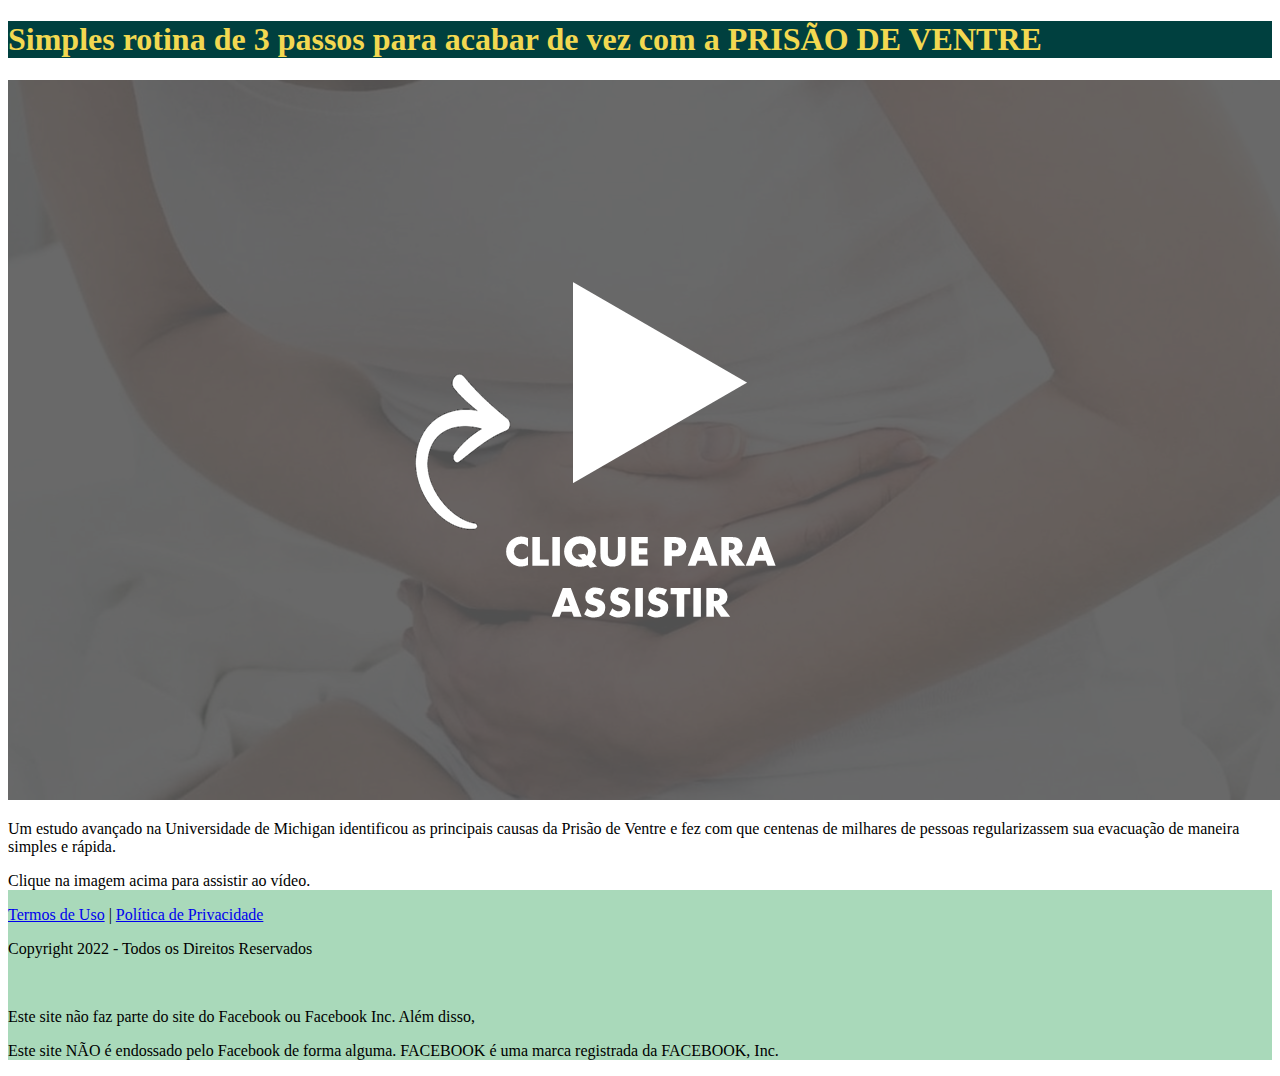
<file: presell1/index.html>
<!DOCTYPE html>
<html lang="pt-br">
  <head>
    <meta charset="utf-8">
    <meta name="viewport" content="width=device-width, initial-scale=1, shrink-to-fit=no">
    <link rel="stylesheet" href="https://stackpath.bootstrapcdn.com/bootstrap/4.1.3/css/bootstrap.min.css" integrity="sha384-MCw98/SFnGE8fJT3GXwEOngsV7Zt27NXFoaoApmYm81iuXoPkFOJwJ8ERdknLPMO" crossorigin="anonymous">
    <title>Simples rotina de 3 passos para acabar de vez com a <b>PRISÃO DE VENTRE</b></title>
    <style type="text/css">
      header {
        background-color: #00403F;
      }
      header h1 {
        color: #F2D851;
      }
      .areaverde {
        background-color: #A9D9BA;
      }
      .areabranca {
        background-color: white;
      }
    </style>
  </head>
  <body>
    
    <header class="py-5">
      <div class="container">
        <div class="row justify-content-center">
          <div class="col-lg-10 text-center">
            <h1>Simples rotina de 3 passos para acabar de vez com a <b>PRISÃO DE VENTRE</b></h1>
          </div>
        </div>
      </div>
    </header>

    <section class="areaverde">
      <div class="container mb-5">
        <div class="row justify-content-center">
          <div class="col text-center areabranca">
            <!-- TROQUE SEU LINK ONDE ESTÁ O DO PROTOCOLOZEROBARRIGA.COM, MANTENDO AS ASPAS -->
            <a href="https://ventrelivre.site/"><img class="img-fluid p-5" src="play.png"></a>
            <p class="lead px-5 mb-5 font-weight-bold">Um estudo avançado na Universidade de Michigan identificou as principais causas da Prisão de Ventre e fez com que centenas de milhares de pessoas regularizassem sua evacuação de maneira simples e rápida. </p>

            <p class="lead px-5 mb-5 font-weight-bold">Clique na imagem acima para assistir ao vídeo.</p>
          </div>
        </div>
      </div>
      <div class="container py-5">
        <div class="row justify-content-center">
          <div class="col text-center">
            <a href="https://ventrelivre.site/termos" class="text-dark font-weight-bold">Termos de Uso</a> | <a href="https://ventrelivre.site/privacidade" class="text-dark font-weight-bold">Política de Privacidade</a>
            <p class="font-weight-bold">Copyright 2022 - Todos os Direitos Reservados</p>
            <br>
            <p>Este site não faz parte do site do Facebook ou Facebook Inc. Além disso,</p>
            <p>Este site NÃO é endossado pelo Facebook de forma alguma. FACEBOOK é uma marca registrada da FACEBOOK, Inc.</p>
          </div>
        </div>
      </div>
    </section>

    <script src="https://code.jquery.com/jquery-3.3.1.slim.min.js" integrity="sha384-q8i/X+965DzO0rT7abK41JStQIAqVgRVzpbzo5smXKp4YfRvH+8abtTE1Pi6jizo" crossorigin="anonymous"></script>
    <script src="https://cdnjs.cloudflare.com/ajax/libs/popper.js/1.14.3/umd/popper.min.js" integrity="sha384-ZMP7rVo3mIykV+2+9J3UJ46jBk0WLaUAdn689aCwoqbBJiSnjAK/l8WvCWPIPm49" crossorigin="anonymous"></script>
    <script src="https://stackpath.bootstrapcdn.com/bootstrap/4.1.3/js/bootstrap.min.js" integrity="sha384-ChfqqxuZUCnJSK3+MXmPNIyE6ZbWh2IMqE241rYiqJxyMiZ6OW/JmZQ5stwEULTy" crossorigin="anonymous"></script>
  </body>
</html>
</file>
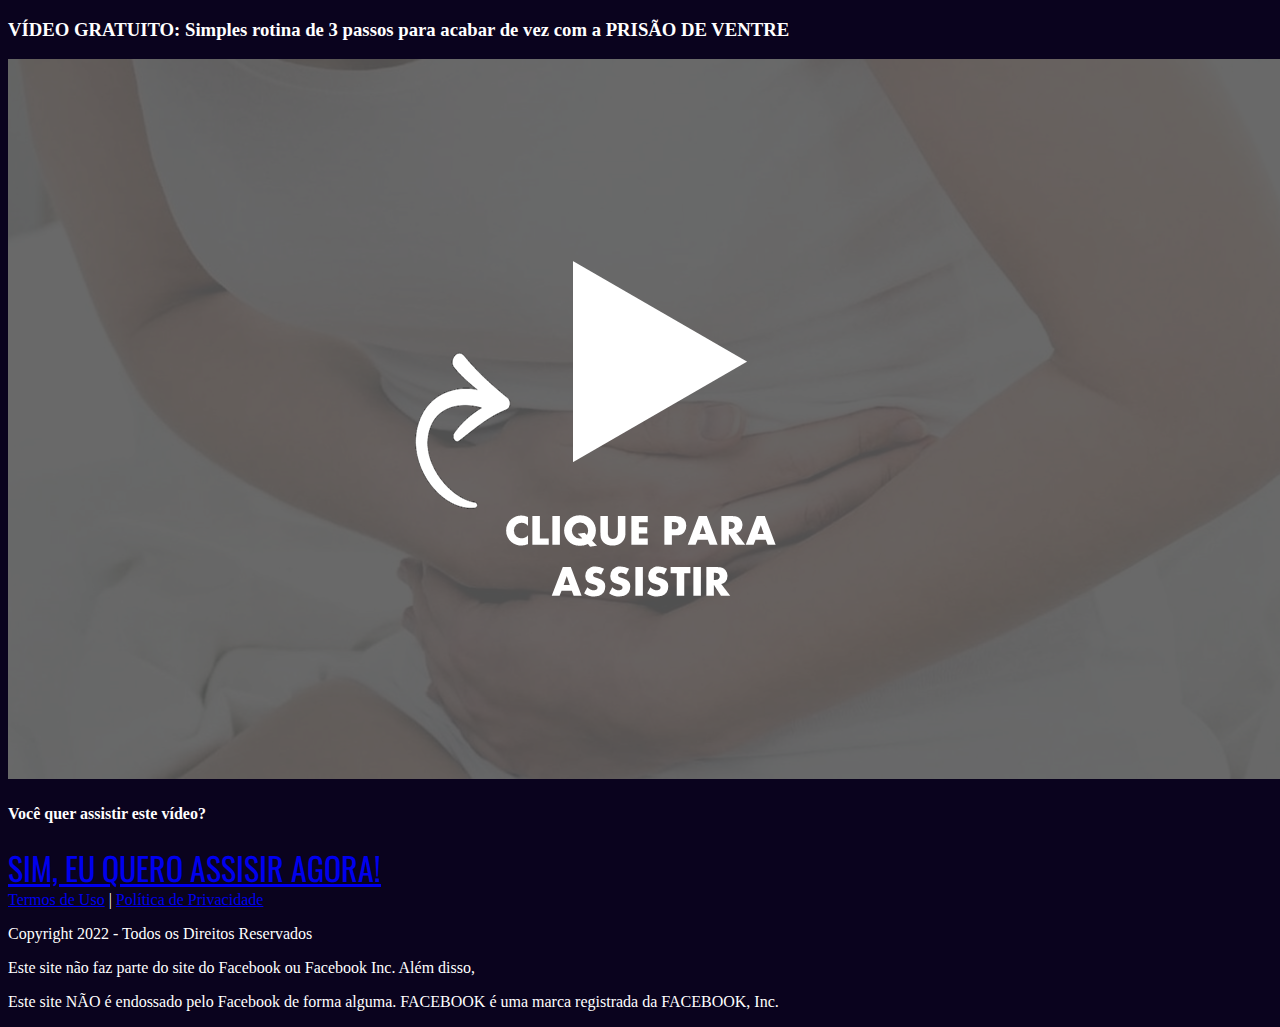
<file: presell2/index.html>
<!DOCTYPE html>
<html lang="pt-br">
  <head>
    <meta charset="utf-8">
    <meta name="viewport" content="width=device-width, initial-scale=1, shrink-to-fit=no">
    <link rel="stylesheet" href="https://stackpath.bootstrapcdn.com/bootstrap/4.1.3/css/bootstrap.min.css" integrity="sha384-MCw98/SFnGE8fJT3GXwEOngsV7Zt27NXFoaoApmYm81iuXoPkFOJwJ8ERdknLPMO" crossorigin="anonymous">
    <link href="https://fonts.googleapis.com/css2?family=Oswald:wght@200;300;400;500;600;700&display=swap" rel="stylesheet">
    <style type="text/css">
      body {
        background-color: #0A031E;
        color: white;
      }
      .btn {
        font-size: 200%;
        font-family: 'Oswald', sans-serif;
        white-space: normal;
      }
    </style>
  </head>
  <body>
    
    <div class="container py-5">
      <div class="row justify-content-center text-center">
        <div class="col-lg-10">
          <h3 class="mb-5 font-weight-bold">VÍDEO GRATUITO: Simples rotina de 3 passos para acabar de vez com a <b>PRISÃO DE VENTRE</b></h3>
          <!-- TROQUE SEU LINK ONDE ESTÁ O DO PROTOCOLOZEROBARRIGA.COM, MANTENDO AS ASPAS -->
          <a href="https://ventrelivre.site/"><img class="img-fluid" src="play.png"></a>
          <h4 class="my-5">Você quer assistir este vídeo?</h4>
          <!-- TROQUE SEU LINK ONDE ESTÁ O DO PROTOCOLOZEROBARRIGA.COM, MANTENDO AS ASPAS (AQUI TAMBÉM) -->
          <a class="btn btn-success btn-lg p-4" href="https://ventrelivre.site/">SIM, EU QUERO ASSISIR AGORA!</a>

        </div>
      </div>

      <div class="row justify-content-center mt-5">
          <div class="col text-center">
            <a href="https://ventrelivre.site/termos" class="text-white font-weight-bold">Termos de Uso</a> | <a href="https://ventrelivre.site/privacidade" class="text-white font-weight-bold">Política de Privacidade</a>
            <p class="font-weight-bold">Copyright 2022 - Todos os Direitos Reservados</p>
            <p>Este site não faz parte do site do Facebook ou Facebook Inc. Além disso,</p>
            <p>Este site NÃO é endossado pelo Facebook de forma alguma. FACEBOOK é uma marca registrada da FACEBOOK, Inc.</p>
          </div>
        </div>
    </div>

    <script src="https://code.jquery.com/jquery-3.3.1.slim.min.js" integrity="sha384-q8i/X+965DzO0rT7abK41JStQIAqVgRVzpbzo5smXKp4YfRvH+8abtTE1Pi6jizo" crossorigin="anonymous"></script>
    <script src="https://cdnjs.cloudflare.com/ajax/libs/popper.js/1.14.3/umd/popper.min.js" integrity="sha384-ZMP7rVo3mIykV+2+9J3UJ46jBk0WLaUAdn689aCwoqbBJiSnjAK/l8WvCWPIPm49" crossorigin="anonymous"></script>
    <script src="https://stackpath.bootstrapcdn.com/bootstrap/4.1.3/js/bootstrap.min.js" integrity="sha384-ChfqqxuZUCnJSK3+MXmPNIyE6ZbWh2IMqE241rYiqJxyMiZ6OW/JmZQ5stwEULTy" crossorigin="anonymous"></script>
  </body>
</html>
</file>
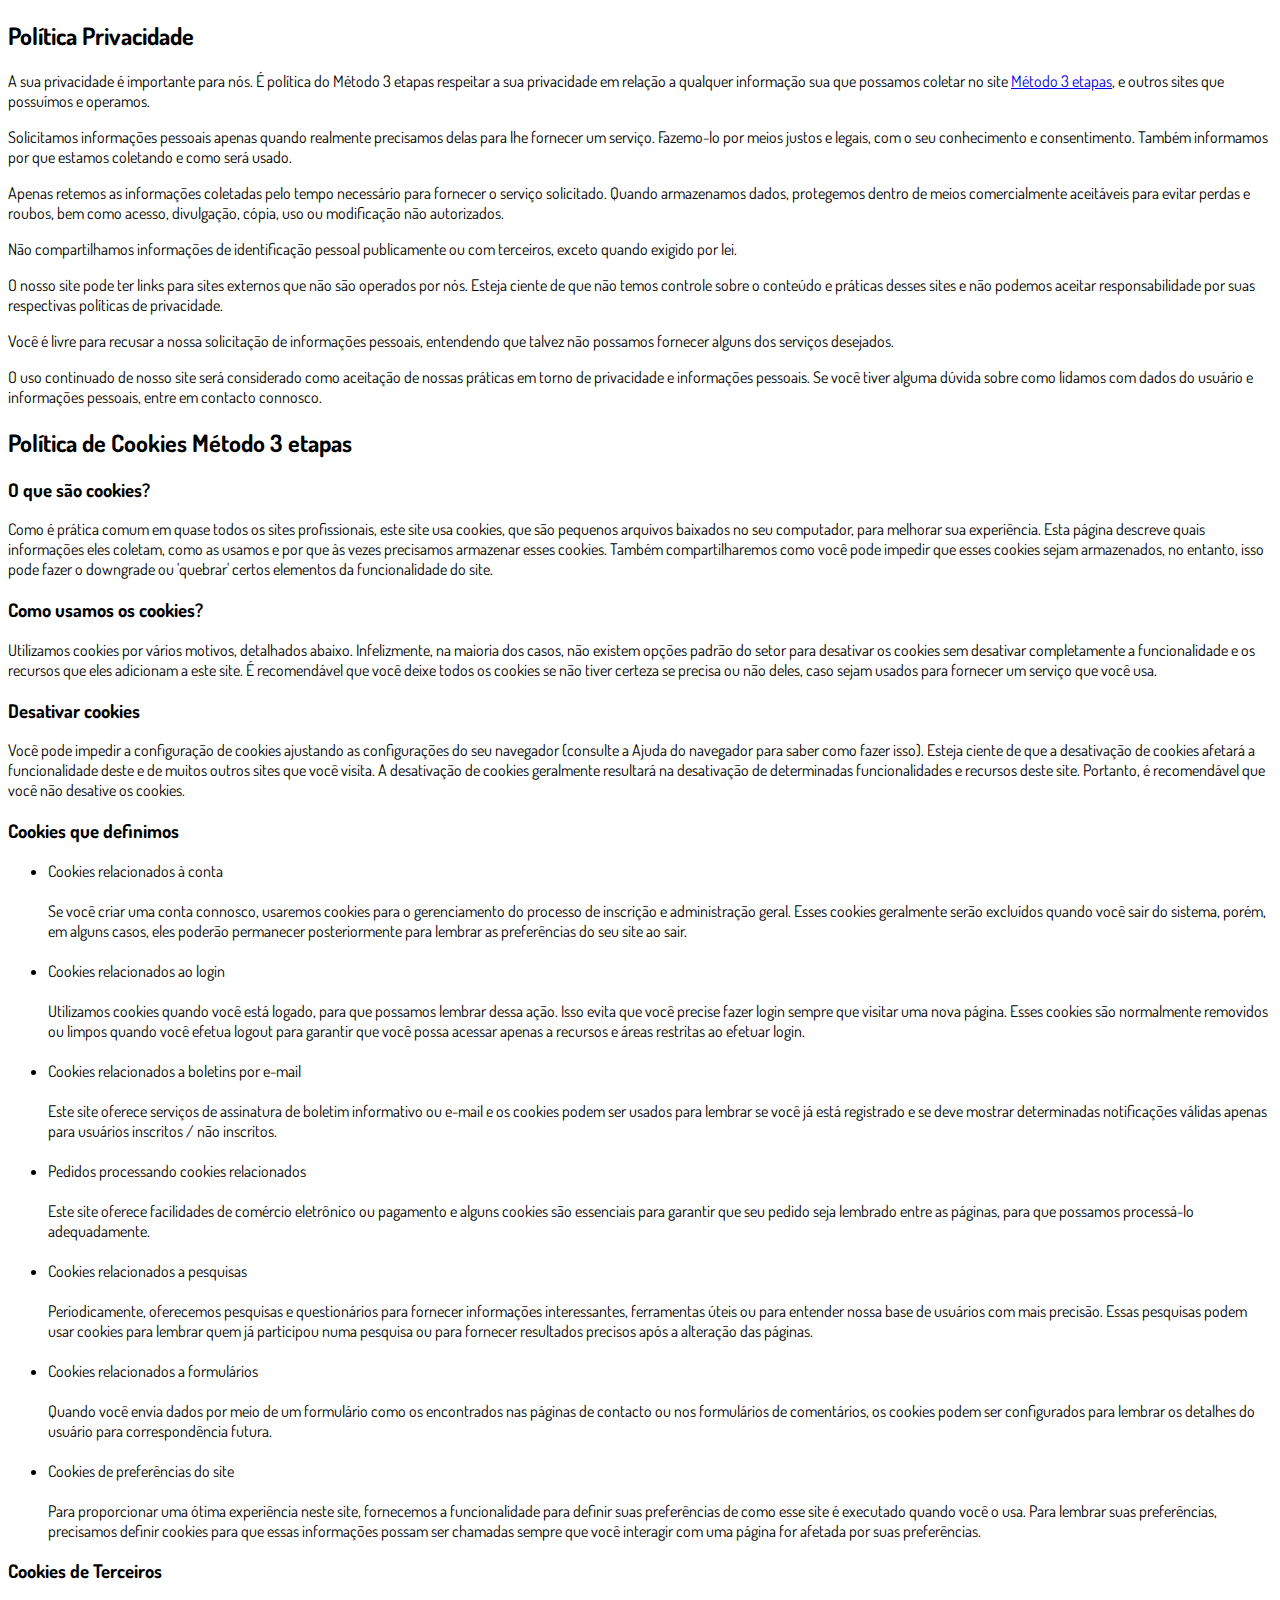
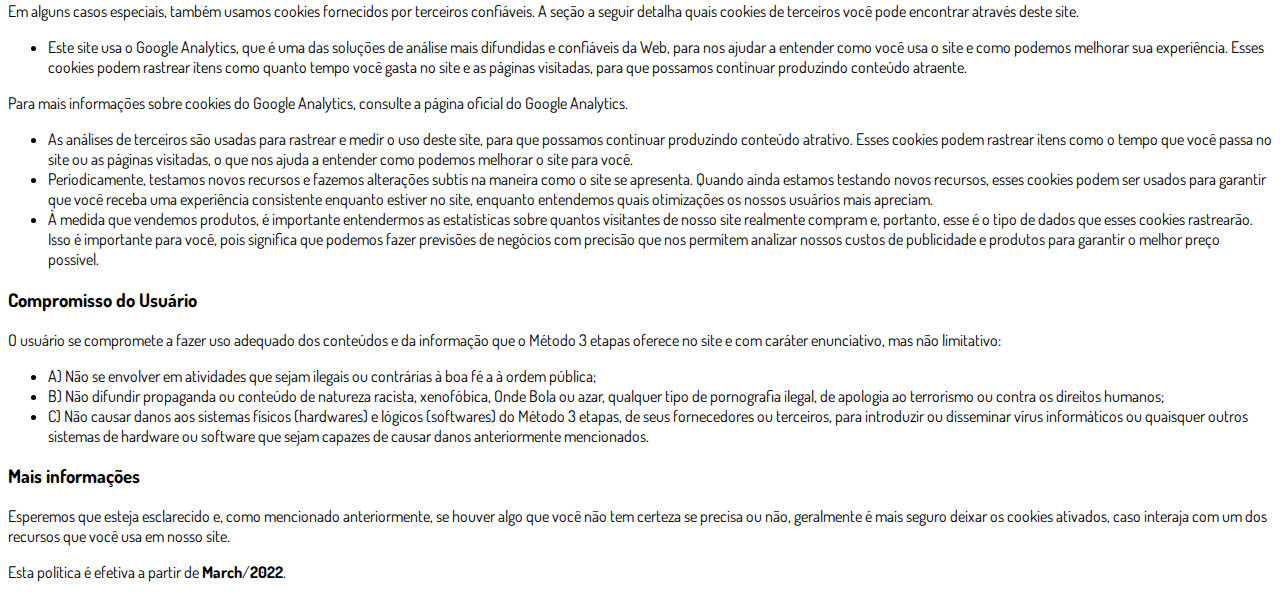
<file: privacidade/index.html>
<!DOCTYPE html>
<html lang="pt-br">
  <head>
    <meta charset="utf-8">
    <meta name="viewport" content="width=device-width, initial-scale=1, shrink-to-fit=no">

    <link rel="stylesheet" href="https://stackpath.bootstrapcdn.com/bootstrap/4.1.3/css/bootstrap.min.css" integrity="sha384-MCw98/SFnGE8fJT3GXwEOngsV7Zt27NXFoaoApmYm81iuXoPkFOJwJ8ERdknLPMO" crossorigin="anonymous">

    <link rel="preconnect" href="https://fonts.googleapis.com">
    <link rel="preconnect" href="https://fonts.gstatic.com" crossorigin>
    <link href="https://fonts.googleapis.com/css2?family=Dosis:wght@200;300;400;500;600;700;800&display=swap" rel="stylesheet">
    
    <!-- Ícone da Página -->
    <link rel="shortcut icon" type="image/jpg" href="./assets/img/favicon.png">

    <!-- Título da Página -->
    <title>Política de Privacidade | Método 3 etapas</title>
    
    <style type="text/css">
      body {
        font-family: 'Dosis', sans-serif;
      }
    </style>

  </head>
  <body>
    
    <div class="container py-5">
      <div class="row justify-content-center">
        <div class="col-lg-8">
          <h2>Política Privacidade</h2>                    <p>A sua privacidade é importante para nós. É política do Método 3 etapas respeitar a sua privacidade em relação a qualquer informação sua que possamos coletar no site <a href="https://ventrelivre.site">Método 3 etapas</a>, e outros sites que possuímos e operamos.</p>                    <p>Solicitamos informações pessoais apenas quando realmente precisamos delas para lhe fornecer um serviço. Fazemo-lo por meios justos e legais, com o seu conhecimento e consentimento. Também informamos por que estamos coletando e como será usado.                    </p>                    <p>Apenas retemos as informações coletadas pelo tempo necessário para fornecer o serviço solicitado. Quando armazenamos dados, protegemos dentro de meios comercialmente aceitáveis ​​para evitar perdas e roubos, bem como acesso, divulgação, cópia, uso ou                        modificação não autorizados.</p>                    <p>Não compartilhamos informações de identificação pessoal publicamente ou com terceiros, exceto quando exigido por lei.</p>                    <p>O nosso site pode ter links para sites externos que não são operados por nós. Esteja ciente de que não temos controle sobre o conteúdo e práticas desses sites e não podemos aceitar responsabilidade por suas respectivas políticas de privacidade.                    </p>                    <p>Você é livre para recusar a nossa solicitação de informações pessoais, entendendo que talvez não possamos fornecer alguns dos serviços desejados.</p>                    <p>O uso continuado de nosso site será considerado como aceitação de nossas práticas em torno de privacidade e informações pessoais. Se você tiver alguma dúvida sobre como lidamos com dados do usuário e informações pessoais, entre em contacto connosco.</p>                    <h2>Política de Cookies Método 3 etapas</h2>                    <h3>O que são cookies?</h3>                    <p>Como é prática comum em quase todos os sites profissionais, este site usa cookies, que são pequenos arquivos baixados no seu computador, para melhorar sua experiência. Esta página descreve quais informações eles coletam, como as usamos e por que às vezes                        precisamos armazenar esses cookies. Também compartilharemos como você pode impedir que esses cookies sejam armazenados, no entanto, isso pode fazer o downgrade ou 'quebrar' certos elementos da funcionalidade do site.</p>                    <h3>Como usamos os cookies?</h3>                    <p>Utilizamos cookies por vários motivos, detalhados abaixo. Infelizmente, na maioria dos casos, não existem opções padrão do setor para desativar os cookies sem desativar completamente a funcionalidade e os recursos que eles adicionam a este site. É recomendável                        que você deixe todos os cookies se não tiver certeza se precisa ou não deles, caso sejam usados ​​para fornecer um serviço que você usa.</p>                    <h3>Desativar cookies</h3>                    <p>Você pode impedir a configuração de cookies ajustando as configurações do seu navegador (consulte a Ajuda do navegador para saber como fazer isso). Esteja ciente de que a desativação de cookies afetará a funcionalidade deste e de muitos outros sites que                        você visita. A desativação de cookies geralmente resultará na desativação de determinadas funcionalidades e recursos deste site. Portanto, é recomendável que você não desative os cookies.</p>                    <h3>Cookies que definimos</h3>                    <ul>                        <li>                            Cookies relacionados à conta<br><br> Se você criar uma conta connosco, usaremos cookies para o gerenciamento do processo de inscrição e administração geral. Esses cookies geralmente serão excluídos quando você sair do sistema, porém, em alguns                            casos, eles poderão permanecer posteriormente para lembrar as preferências do seu site ao sair.<br><br>                        </li>                        <li>                            Cookies relacionados ao login<br><br> Utilizamos cookies quando você está logado, para que possamos lembrar dessa ação. Isso evita que você precise fazer login sempre que visitar uma nova página. Esses cookies são normalmente removidos ou limpos                            quando você efetua logout para garantir que você possa acessar apenas a recursos e áreas restritas ao efetuar login.<br><br>                        </li>                        <li>                            Cookies relacionados a boletins por e-mail<br><br> Este site oferece serviços de assinatura de boletim informativo ou e-mail e os cookies podem ser usados ​​para lembrar se você já está registrado e se deve mostrar determinadas notificações                            válidas apenas para usuários inscritos / não inscritos.<br><br>                        </li>                        <li>                            Pedidos processando cookies relacionados<br><br> Este site oferece facilidades de comércio eletrônico ou pagamento e alguns cookies são essenciais para garantir que seu pedido seja lembrado entre as páginas, para que possamos processá-lo adequadamente.<br><br>                        </li>                        <li>                            Cookies relacionados a pesquisas<br><br> Periodicamente, oferecemos pesquisas e questionários para fornecer informações interessantes, ferramentas úteis ou para entender nossa base de usuários com mais precisão. Essas pesquisas podem usar cookies                            para lembrar quem já participou numa pesquisa ou para fornecer resultados precisos após a alteração das páginas.<br><br>                        </li>                        <li>                            Cookies relacionados a formulários<br><br> Quando você envia dados por meio de um formulário como os encontrados nas páginas de contacto ou nos formulários de comentários, os cookies podem ser configurados para lembrar os detalhes do usuário                            para correspondência futura.<br><br>                        </li>                        <li>                            Cookies de preferências do site<br><br> Para proporcionar uma ótima experiência neste site, fornecemos a funcionalidade para definir suas preferências de como esse site é executado quando você o usa. Para lembrar suas preferências, precisamos                            definir cookies para que essas informações possam ser chamadas sempre que você interagir com uma página for afetada por suas preferências.<br>                        </li>                    </ul>                    <h3>Cookies de Terceiros</h3>                    <p>Em alguns casos especiais, também usamos cookies fornecidos por terceiros confiáveis. A seção a seguir detalha quais cookies de terceiros você pode encontrar através deste site.</p>                    <ul>                        <li>                            Este site usa o Google Analytics, que é uma das soluções de análise mais difundidas e confiáveis ​​da Web, para nos ajudar a entender como você usa o site e como podemos melhorar sua experiência. Esses cookies podem rastrear itens como quanto tempo                            você gasta no site e as páginas visitadas, para que possamos continuar produzindo conteúdo atraente.                        </li>                    </ul>                    <p>Para mais informações sobre cookies do Google Analytics, consulte a página oficial do Google Analytics.</p>                    <ul>                        <li>                            As análises de terceiros são usadas para rastrear e medir o uso deste site, para que possamos continuar produzindo conteúdo atrativo. Esses cookies podem rastrear itens como o tempo que você passa no site ou as páginas visitadas, o que nos ajuda a entender                            como podemos melhorar o site para você.</li>                        <li>                            Periodicamente, testamos novos recursos e fazemos alterações subtis na maneira como o site se apresenta. Quando ainda estamos testando novos recursos, esses cookies podem ser usados ​​para garantir que você receba uma experiência consistente enquanto                            estiver no site, enquanto entendemos quais otimizações os nossos usuários mais apreciam.</li>                        <li>                            À medida que vendemos produtos, é importante entendermos as estatísticas sobre quantos visitantes de nosso site realmente compram e, portanto, esse é o tipo de dados que esses cookies rastrearão. Isso é importante para você, pois significa que podemos                            fazer previsões de negócios com precisão que nos permitem analizar nossos custos de publicidade e produtos para garantir o melhor preço possível.</li>                                            </ul>                    <h3>Compromisso do Usuário</h3>                                <p>O usuário se compromete a fazer uso adequado dos conteúdos e da informação que o Método 3 etapas oferece no site e com caráter enunciativo, mas não limitativo:</p>                                        <ul>                        <li>A) Não se envolver em atividades que sejam ilegais ou contrárias à boa fé a à ordem pública;</li>                        <li>B) Não difundir propaganda ou conteúdo de natureza racista, xenofóbica, <a style='color: inherit !important; text-decoration:none !important;' href='https://ondeapostar.pt/onde-da-a-bola/'>Onde Bola</a> ou azar, qualquer tipo de pornografia ilegal, de apologia ao terrorismo ou contra os direitos humanos;</li>                        <li>C) Não causar danos aos sistemas físicos (hardwares) e lógicos (softwares) do Método 3 etapas, de seus fornecedores ou terceiros, para introduzir ou disseminar vírus informáticos ou quaisquer outros sistemas de hardware ou software que sejam capazes de causar danos anteriormente mencionados.</li>                    </ul>                                        <h3>Mais informações</h3>                    <p>Esperemos que esteja esclarecido e, como mencionado anteriormente, se houver algo que você não tem certeza se precisa ou não, geralmente é mais seguro deixar os cookies ativados, caso interaja com um dos recursos que você usa em nosso site.</p>                    <p>Esta política é efetiva a partir de <strong>March</strong>/<strong>2022</strong>.</p>
        </div>
      </div>
    </div>

    <script src="https://code.jquery.com/jquery-3.3.1.slim.min.js" integrity="sha384-q8i/X+965DzO0rT7abK41JStQIAqVgRVzpbzo5smXKp4YfRvH+8abtTE1Pi6jizo" crossorigin="anonymous"></script>
    <script src="https://cdnjs.cloudflare.com/ajax/libs/popper.js/1.14.3/umd/popper.min.js" integrity="sha384-ZMP7rVo3mIykV+2+9J3UJ46jBk0WLaUAdn689aCwoqbBJiSnjAK/l8WvCWPIPm49" crossorigin="anonymous"></script>
    <script src="https://stackpath.bootstrapcdn.com/bootstrap/4.1.3/js/bootstrap.min.js" integrity="sha384-ChfqqxuZUCnJSK3+MXmPNIyE6ZbWh2IMqE241rYiqJxyMiZ6OW/JmZQ5stwEULTy" crossorigin="anonymous"></script>
  </body>
</html>
</file>
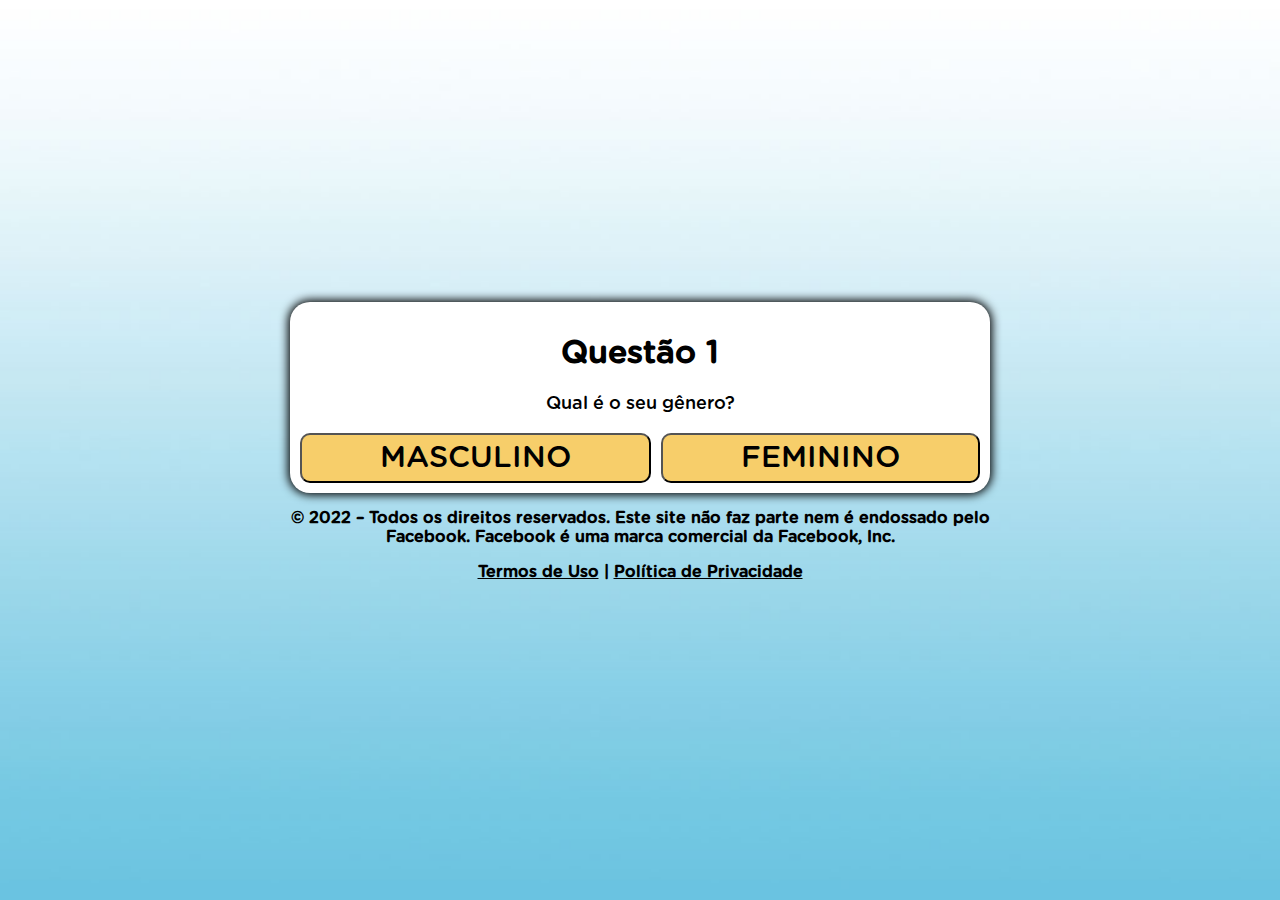
<file: quiz1/index.html>
<!DOCTYPE html>
<html lang="pt-br">
<head>
  <meta charset="utf-8">
  <meta name="viewport" content="width=device-width, initial-scale=1, shrink-to-fit=no">
  <style>
    @font-face {
      font-family: Gotham Rounded;
      src: url("font.otf") format("opentype");
    }
    *, *::before, *::after {
      box-sizing: border-box;
      font-family: Gotham Rounded;
    }
    body {
      padding: 0;
      margin: 0;
      display: flex;
      flex-direction: column;
      justify-content: center;
      align-items: center;
      width: 100vw;
      height: 100vh;
      background: url("fundo.jpeg");
      background-size: cover;
      background-repeat: no-repeat;
    }
    .container {
      width: 700px;
      max-width: 90%;
    }
    .black {
      background-color: white;
      padding: 10px;
      text-align: center;
      border-radius: 20px;
      box-shadow: 0 0 10px 2px;
    }
    .answer {
      display: grid;
      grid-template-columns: repeat(2, auto);
      gap: 10px;
    }
    @media (max-width: 991px) {
      .answer {
        display: grid;
        grid-template-columns: repeat(1, auto);
        gap: 10px;
      }
    }
    .btn {
      border-radius: 10px;
      padding: 5px 10px;
      font-size: 30px;
      background-color: #f7ce6a;
      outline: none;
      text-decoration: none;
      color: black;
    }
    .black h1 {
      color: black;
    }
    .black p {
      font-size: 18px;
    }
    .hide {
      display: none;
    }
  </style>
</head>
<body> 
  <div class="container">
    <div class="black">
      <div id="primeira">
        <div class="question">
          <h1>Questão 1</h1>
          <p>Qual é o seu gênero?</p>
        </div>
        <div class="answer">
          <button class="btn" onclick="segunda()">MASCULINO</button>
          <button class="btn" onclick="segunda()">FEMININO</button>
        </div>
      </div>
      <div id="segunda" class="hide">
        <div class="question">
          <h1>Questão 2</h1>
          <p>Você costuma ter dificuldade para ir ao banheiro regularmente?</p>
        </div>
        <div class="answer">
          <button class="btn" onclick="terceira()">SIM</button>
          <button class="btn" onclick="terceira()">NÃO</button>
        </div>
      </div>
      <div id="terceira" class="hide">
        <div class="question">
          <h1>Questão 3</h1>
          <p>Sente dores abdominais?</p>
        </div>
        <div class="answer">
          <button class="btn" onclick="quarta()">SIM</button>
          <button class="btn" onclick="quarta()">NÃO</button>
        </div>
      </div>
      <div id="quarta" class="hide">
        <div class="question">
          <h1>Questão 4</h1>
          <p>O vídeo a seguir tem um limite para pouquíssimas pessoas verem ao mesmo tempo... Você pretende ver até o fim?</p>
        </div>
        <div class="answer">
          <button class="btn" onclick="redirect()">SIM</button>
          <button class="btn" onclick="redirect()">NÃO</button>
        </div>
      </div>
    </div>
    <p style="text-align: center; font-weight: bold;">© 2022 – Todos os direitos reservados. Este site não faz parte nem é endossado pelo Facebook. Facebook é uma marca comercial da Facebook, Inc.</p>
    <p style="text-align: center; font-weight: bold;"><a href="https://ventrelivre.site/termos" style="color: black;">Termos de Uso</a> | <a href="https://ventrelivre.site/privacidade" style="color: black;">Política de Privacidade</a></p>
  </div>
  <script>
    function segunda() {
      document.getElementById("primeira").classList.add("hide")
      document.getElementById("segunda").classList.remove("hide")
    }
    function terceira() {
      document.getElementById("segunda").classList.add("hide")
      document.getElementById("terceira").classList.remove("hide")
    }
    function quarta() {
      document.getElementById("terceira").classList.add("hide")
      document.getElementById("quarta").classList.remove("hide")
    }
    function redirect() {
      location.href = "https://ventrelivre.site" // SEU LINK AQUI
    }
  </script>
</body>
</html>
</file>
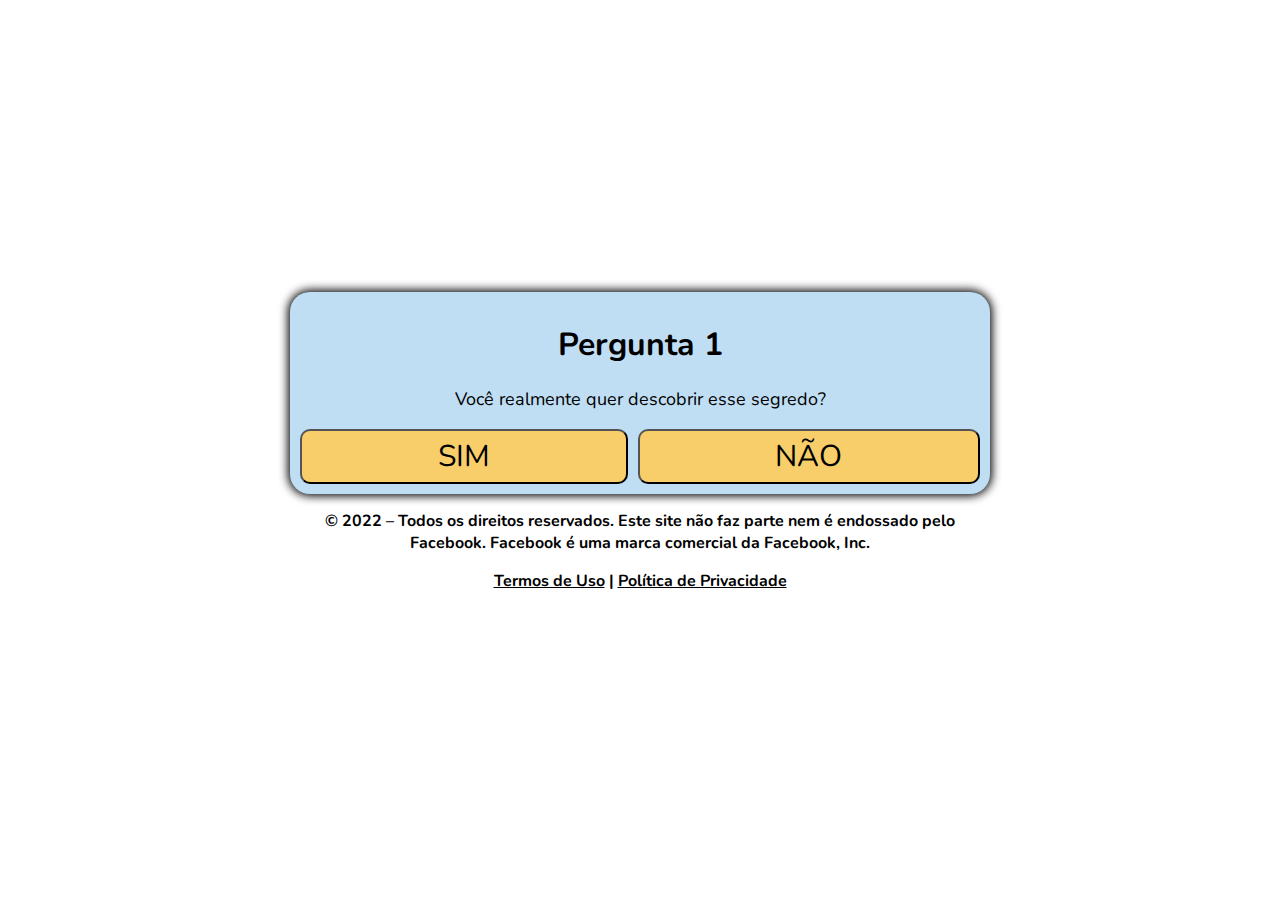
<file: quiz2/index.html>
<!DOCTYPE html>
<html lang="pt-br">
<head>
  <meta charset="utf-8">
  <meta name="viewport" content="width=device-width, initial-scale=1, shrink-to-fit=no">
  <link rel="preconnect" href="https://fonts.googleapis.com">
<link rel="preconnect" href="https://fonts.gstatic.com" crossorigin>
<link href="https://fonts.googleapis.com/css2?family=Montserrat:ital,wght@0,100;0,200;0,300;0,400;0,500;0,600;0,700;0,800;0,900;1,100;1,200;1,300;1,400;1,500;1,600;1,700;1,800;1,900&family=Nunito:ital,wght@0,200;0,300;0,400;0,500;0,600;0,700;0,800;0,900;1,200;1,300;1,400;1,500;1,600;1,700;1,800;1,900&display=swap" rel="stylesheet">

  <style>
    *, *::before, *::after {
      box-sizing: border-box;
      font-family: 'Nunito', sans-serif;
    }
    body {
      padding: 0;
      margin: 0;
      display: flex;
      flex-direction: column;
      justify-content: center;
      align-items: center;
      width: 100vw;
      height: 100vh;
    }
    .container {
      width: 700px;
      max-width: 90%;
    }
    .black {
      background-color: #bfddf3;
      padding: 10px;
      text-align: center;
      border-radius: 20px;
      box-shadow: 0 0 10px 2px;
    }
    .answer {
      display: grid;
      grid-template-columns: repeat(2, auto);
      gap: 10px;
    }
    @media (max-width: 991px) {
      .answer {
        display: grid;
        grid-template-columns: repeat(1, auto);
        gap: 10px;
      }
    }
    .btn {
      border-radius: 10px;
      padding: 5px 10px;
      font-size: 30px;
      background-color: #f7ce6a;
      outline: none;
      text-decoration: none;
      color: black;
    }
    .black h1 {
      color: black;
    }
    .black p {
      font-size: 18px;
      color: black;
    }
    .hide {
      display: none;
    }
  </style>
</head>
<body> 
  <div class="container">
    <div class="black">
      <div id="primeira">
        <div class="question">
          <h1>Pergunta 1</h1>
          <p>Você realmente quer descobrir esse segredo?</p>
        </div>
        <div class="answer">
          <button class="btn" onclick="segunda()">SIM</button>
          <button class="btn" onclick="segunda()">NÃO</button>
        </div>
      </div>
      <div id="segunda" class="hide">
        <div class="question">
          <h1>Pergunta 2</h1>
          <p>O vídeo a seguir tem um limite para pouquíssimas pessoas verem ao mesmo tempo... Você pretende ver até o fim?</p>
        </div>
        <div class="answer">
          <button class="btn" onclick="redirect()">SIM</button>
          <button class="btn" onclick="redirect()">NÃO</button>
        </div>
      </div>
    </div>
    <p style="text-align: center; font-weight: bold;">© 2022 – Todos os direitos reservados. Este site não faz parte nem é endossado pelo Facebook. Facebook é uma marca comercial da Facebook, Inc.</p>
    <p style="text-align: center; font-weight: bold;"><a href="https://ventrelivre.site/termos" style="color: black;">Termos de Uso</a> | <a href="https://ventrelivre.site/privacidade" style="color: black;">Política de Privacidade</a></p>
  </div>
  <script>
    function segunda() {
      document.getElementById("primeira").classList.add("hide")
      document.getElementById("segunda").classList.remove("hide")
    }
    function redirect() {
      location.href = "https://ventrelivre.site" // SEU LINK AQUI
    }
  </script>
</body>
</html>
</file>
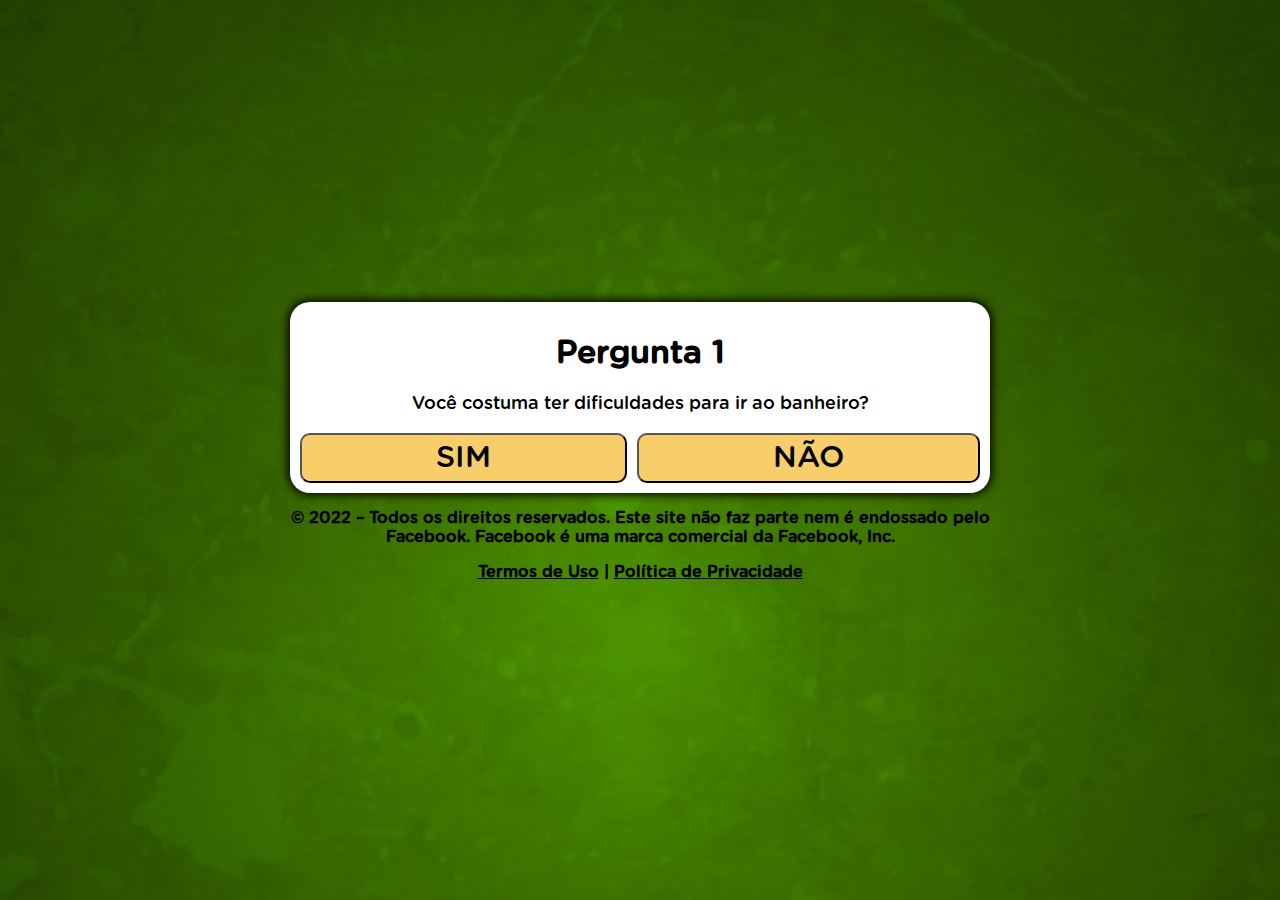
<file: quiz3/index.html>
<!DOCTYPE html>
<html lang="pt-br">
<head>
  <meta charset="utf-8">
  <meta name="viewport" content="width=device-width, initial-scale=1, shrink-to-fit=no">
  <style>
    @font-face {
      font-family: Gotham Rounded;
      src: url("font.otf") format("opentype");
    }
    *, *::before, *::after {
      box-sizing: border-box;
      font-family: Gotham Rounded;
    }
    body {
      padding: 0;
      margin: 0;
      display: flex;
      flex-direction: column;
      justify-content: center;
      align-items: center;
      width: 100vw;
      height: 100vh;
      background: url("fundo.jpg");
      background-size: cover;
      background-repeat: no-repeat;
    }
    .container {
      width: 700px;
      max-width: 90%;
    }
    .black {
      background-color: white;
      padding: 10px;
      text-align: center;
      border-radius: 20px;
      box-shadow: 0 0 10px 2px;
    }
    .answer {
      display: grid;
      grid-template-columns: repeat(2, auto);
      gap: 10px;
    }
    @media (max-width: 991px) {
      .answer {
        display: grid;
        grid-template-columns: repeat(1, auto);
        gap: 10px;
      }
    }
    .btn {
      border-radius: 10px;
      padding: 5px 10px;
      font-size: 30px;
      background-color: #f7ce6a;
      outline: none;
      text-decoration: none;
      color: black;
    }
    .black h1 {
      color: black;
    }
    .black p {
      font-size: 18px;
    }
    .hide {
      display: none;
    }
  </style>
</head>
<body> 
  <div class="container">
    <div class="black">
      <div id="primeira">
        <div class="question">
          <h1>Pergunta 1</h1>
          <p>Você costuma ter dificuldades para ir ao banheiro?</p>
        </div>
        <div class="answer">
          <button class="btn" onclick="segunda()">SIM</button>
          <button class="btn" onclick="segunda()">NÃO</button>
        </div>
      </div>
      <div id="segunda" class="hide">
        <div class="question">
          <h1>Pergunta 2</h1>
          <p>Você costuma sentir dores abdominais?</p>
        </div>
        <div class="answer">
          <button class="btn" onclick="terceira()">SIM</button>
          <button class="btn" onclick="terceira()">NÃO</button>
        </div>
      </div>
      <div id="terceira" class="hide">
        <div class="question">
          <h1>Pergunta 3</h1>
          <p>O vídeo a seguir tem um limite para pouquíssimas pessoas verem ao mesmo tempo... Você pretende ver até o fim?</p>
        </div>
        <div class="answer">
          <button class="btn" onclick="redirect()">SIM</button>
          <button class="btn" onclick="redirect()">NÃO</button>
        </div>
      </div>
    </div>
    <p style="text-align: center; font-weight: bold;">© 2022 – Todos os direitos reservados. Este site não faz parte nem é endossado pelo Facebook. Facebook é uma marca comercial da Facebook, Inc.</p>
    <p style="text-align: center; font-weight: bold;"><a href="https://ventrelivre.site/termos" style="color: black;">Termos de Uso</a> | <a href="https://ventrelivre.site/privacidade" style="color: black;">Política de Privacidade</a></p>
  </div>
  <script>
    function segunda() {
      document.getElementById("primeira").classList.add("hide")
      document.getElementById("segunda").classList.remove("hide")
    }
    function terceira() {
      document.getElementById("segunda").classList.add("hide")
      document.getElementById("terceira").classList.remove("hide")
    }
    function redirect() {
      location.href = "https://ventrelivre.site" // SEU LINK AQUI
    }
  </script>
</body>
</html>
</file>
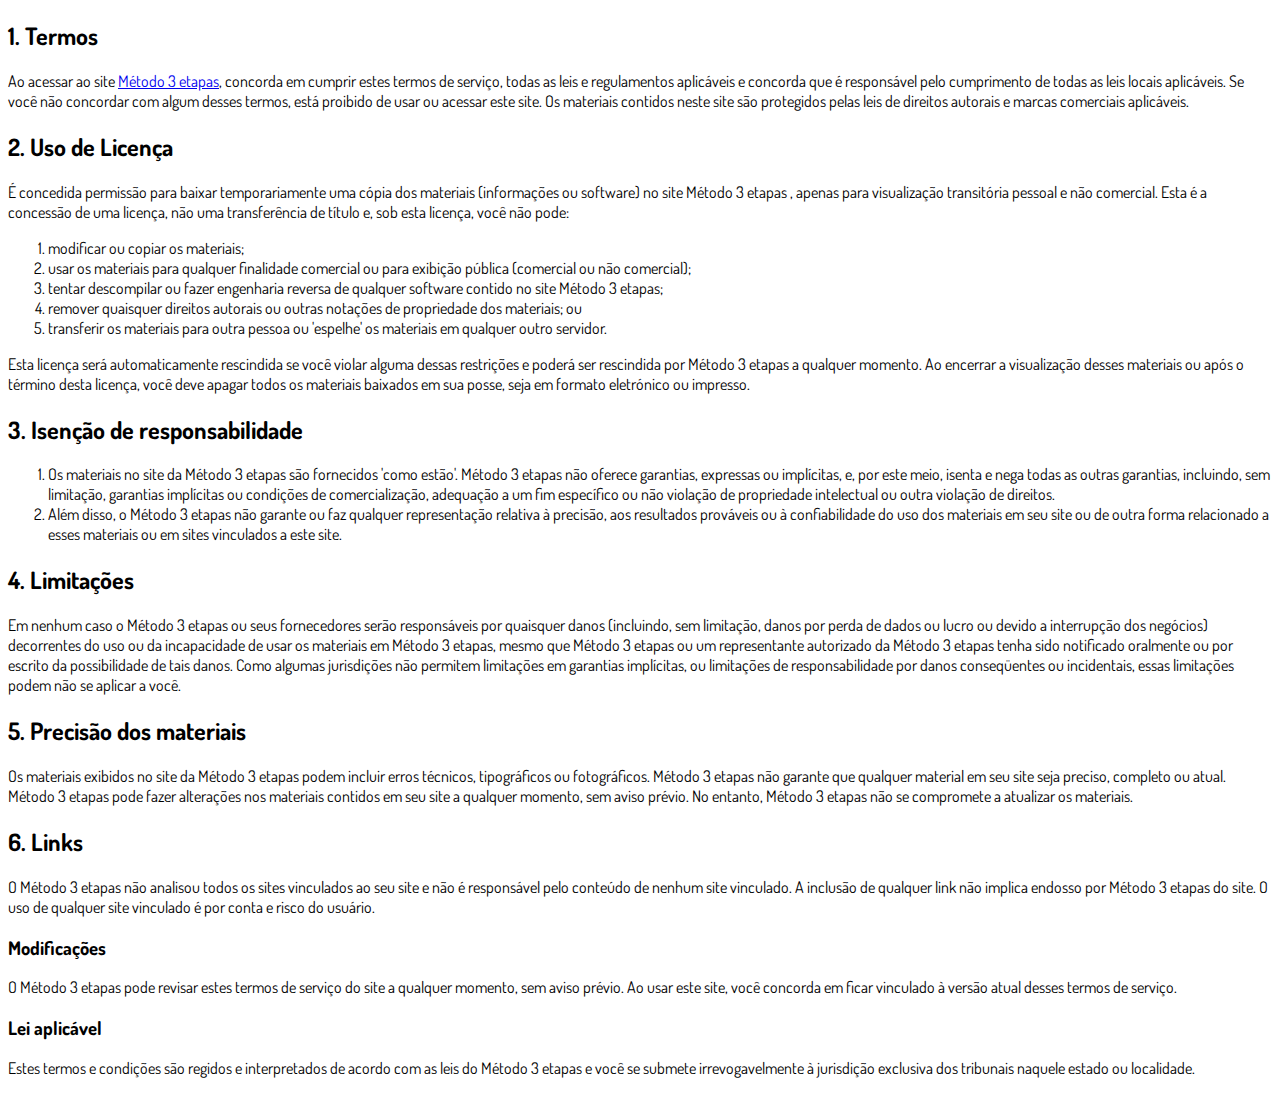
<file: termos/index.html>
<!DOCTYPE html>
<html lang="pt-br">
  <head>
    <meta charset="utf-8">
    <meta name="viewport" content="width=device-width, initial-scale=1, shrink-to-fit=no">

    <link rel="stylesheet" href="https://stackpath.bootstrapcdn.com/bootstrap/4.1.3/css/bootstrap.min.css" integrity="sha384-MCw98/SFnGE8fJT3GXwEOngsV7Zt27NXFoaoApmYm81iuXoPkFOJwJ8ERdknLPMO" crossorigin="anonymous">

    <link rel="preconnect" href="https://fonts.googleapis.com">
    <link rel="preconnect" href="https://fonts.gstatic.com" crossorigin>
    <link href="https://fonts.googleapis.com/css2?family=Dosis:wght@200;300;400;500;600;700;800&display=swap" rel="stylesheet">
    
    <!-- Ícone da Página -->
    <link rel="shortcut icon" type="image/jpg" href="./assets/img/favicon.png">

    <!-- Título da Página -->
    <title>Termos de Uso | Método 3 etapas</title>
    
    <style type="text/css">
      body {
        font-family: 'Dosis', sans-serif;
      }
    </style>

  </head>
  <body>
    
    <div class="container py-5">
      <div class="row justify-content-center">
        <div class="col-lg-8">
          <h2>1. Termos</h2>            <p>Ao acessar ao site <a href='https://ventrelivre.site'>Método 3 etapas</a>, concorda em cumprir estes termos de serviço, todas as leis e regulamentos aplicáveis ​​e concorda que é responsável pelo cumprimento de todas as leis locais aplicáveis. Se você não concordar com algum                desses termos, está proibido de usar ou acessar este site. Os materiais contidos neste site são protegidos pelas leis de direitos autorais e marcas comerciais aplicáveis.</p>            <h2>2. Uso de Licença</h2>            <p>É concedida permissão para baixar temporariamente uma cópia dos materiais (informações ou software) no site Método 3 etapas , apenas para visualização transitória pessoal e não comercial. Esta é a concessão de uma licença, não uma transferência de título e,                sob esta licença, você não pode: </p>            <ol>            <li>modificar ou copiar os materiais;  </li>            <li>usar os materiais para qualquer finalidade comercial ou para exibição pública (comercial ou não comercial);  </li>            <li>tentar descompilar ou fazer engenharia reversa de qualquer software contido no site Método 3 etapas;  </li>            <li>remover quaisquer direitos autorais ou outras notações de propriedade dos materiais; ou  </li>            <li>transferir os materiais para outra pessoa ou 'espelhe' os materiais em qualquer outro servidor.</li>            </ol>            <p>Esta licença será automaticamente rescindida se você violar alguma dessas restrições e poderá ser rescindida por Método 3 etapas a qualquer momento. Ao encerrar a visualização desses materiais ou após o término desta licença, você deve apagar todos os materiais                baixados em sua posse, seja em formato eletrónico ou impresso.</p>            <h2>3. Isenção de responsabilidade</h2>            <ol>            <li>Os materiais no site da Método 3 etapas são fornecidos 'como estão'. Método 3 etapas não oferece garantias, expressas ou implícitas, e, por este meio, isenta e nega todas as outras garantias, incluindo, sem limitação, garantias implícitas ou condições de comercialização,            adequação a um fim específico ou não violação de propriedade intelectual ou outra violação de direitos. </li>            <li>Além disso, o Método 3 etapas não garante ou faz qualquer representação relativa à precisão, aos resultados prováveis ​​ou à confiabilidade do uso dos            materiais em seu site ou de outra forma relacionado a esses materiais ou em sites vinculados a este site.</li>            </ol>            <h2>4. Limitações</h2>            <p>Em nenhum caso o Método 3 etapas ou seus fornecedores serão responsáveis ​​por quaisquer danos (incluindo, sem limitação, danos por perda de dados ou lucro ou devido a interrupção dos negócios) decorrentes do uso ou da incapacidade de usar os materiais em Método 3 etapas,                mesmo que Método 3 etapas ou um representante autorizado da Método 3 etapas tenha sido notificado oralmente ou por escrito da possibilidade de tais danos. Como algumas jurisdições não permitem limitações em garantias implícitas, ou limitações de responsabilidade                por danos conseqüentes ou incidentais, essas limitações podem não se aplicar a você.</p>            <h2>5. Precisão dos materiais</h2>            <p>Os materiais exibidos no site da Método 3 etapas podem incluir erros técnicos, tipográficos ou fotográficos. Método 3 etapas não garante que qualquer material em seu site seja preciso, completo ou atual. Método 3 etapas pode fazer alterações nos materiais contidos em seu                site a qualquer momento, sem aviso prévio. No entanto, Método 3 etapas não se compromete a atualizar os materiais.</p>            <h2>6. Links</h2>            <p>O Método 3 etapas não analisou todos os sites vinculados ao seu site e não é responsável pelo conteúdo de nenhum site vinculado. A inclusão de qualquer link não implica endosso por Método 3 etapas do site. O uso de qualquer site vinculado é por conta e risco do usuário.</p>            </p>            <h3>Modificações</h3>            <p>O Método 3 etapas pode revisar estes termos de serviço do site a qualquer momento, sem aviso prévio. Ao usar este site, você concorda em ficar vinculado à versão atual desses termos de serviço.</p>            <h3>Lei aplicável</h3>            <p>Estes termos e condições são regidos e interpretados de acordo com as leis do Método 3 etapas e você se submete irrevogavelmente à jurisdição exclusiva dos tribunais naquele estado ou localidade.</p>
        </div>
      </div>
    </div>

    <script src="https://code.jquery.com/jquery-3.3.1.slim.min.js" integrity="sha384-q8i/X+965DzO0rT7abK41JStQIAqVgRVzpbzo5smXKp4YfRvH+8abtTE1Pi6jizo" crossorigin="anonymous"></script>
    <script src="https://cdnjs.cloudflare.com/ajax/libs/popper.js/1.14.3/umd/popper.min.js" integrity="sha384-ZMP7rVo3mIykV+2+9J3UJ46jBk0WLaUAdn689aCwoqbBJiSnjAK/l8WvCWPIPm49" crossorigin="anonymous"></script>
    <script src="https://stackpath.bootstrapcdn.com/bootstrap/4.1.3/js/bootstrap.min.js" integrity="sha384-ChfqqxuZUCnJSK3+MXmPNIyE6ZbWh2IMqE241rYiqJxyMiZ6OW/JmZQ5stwEULTy" crossorigin="anonymous"></script>
  </body>
</html>
</file>
